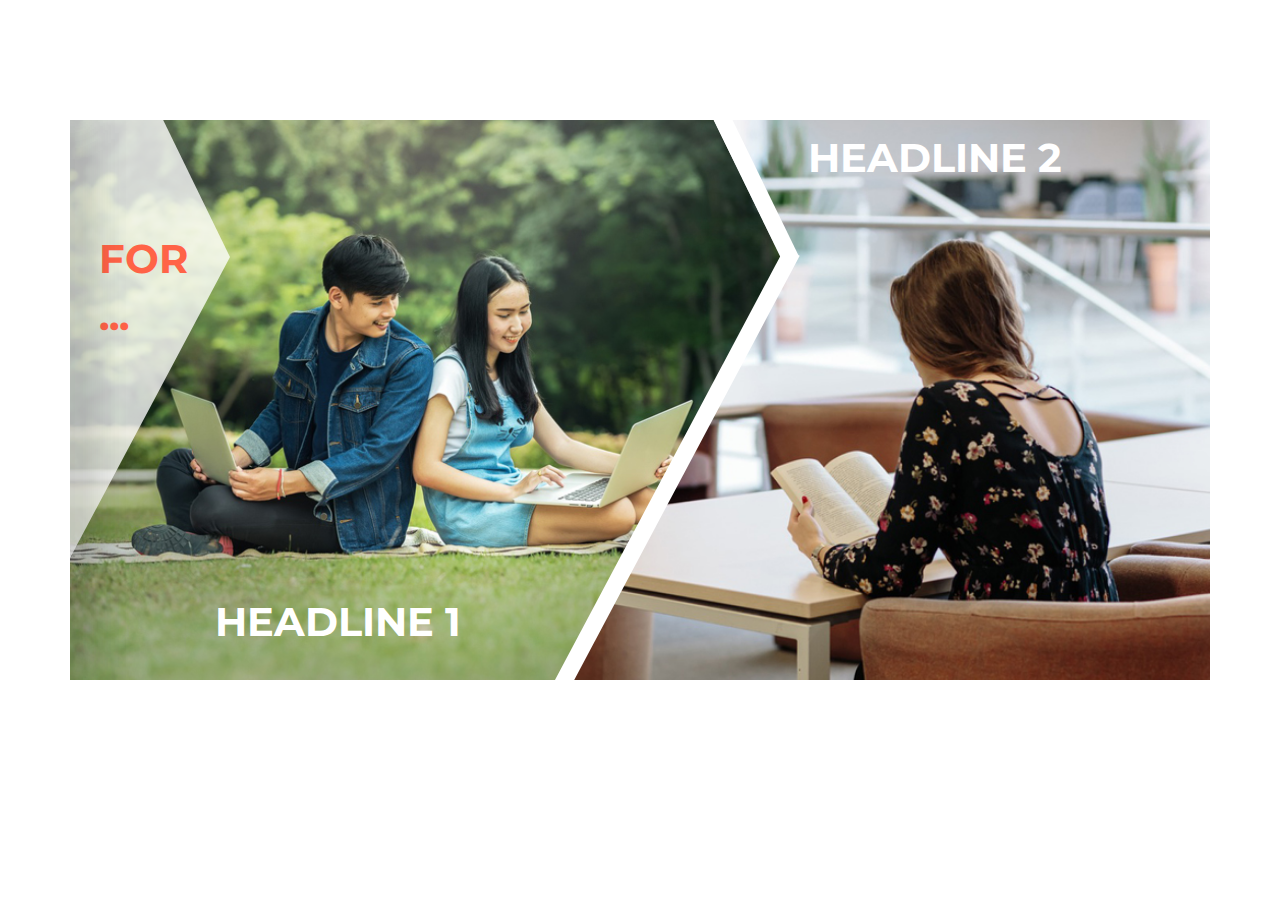
<file: index.html>
<!DOCTYPE HTML>
<html lang="de">
	<head>
		<meta charset="utf-8">
		<meta http-equiv="X-UA-Compatible" content="IE=edge">
    <meta content="width=device-width" name="viewport">
		<meta name="description" content="specific information from user"/>
		<title>Responsive Slider</title>
		<link rel="stylesheet" href="css/bootstrap.min.css">
		<link  type="text/css" href="css/style.css" rel="stylesheet">
		<link href="https://fonts.googleapis.com/css?family=Montserrat:400,700,800" rel="stylesheet">
	</head>
<body>
				<div id="bss-slider">
					<div class="container">
						<div id="bss-slider-main">
							<div class="bss-slider-wrapper">
								<div class="bss-slider-container">
									<ul>

										<li>
											<a class="active-image-left" style="background-image: url('images/ready_img01.jpg')">
												<span class="headlineText">Headline 1</span>
											</a>
											<a class="active-image-right" style="background-image: url('images/ready_img02.jpg')">
												<span class="headlineText-2">Headline 2</span>
											</a>
										</li>


										<li>
											<a class="active-image-left" style="background-image: url('images/ready_img03.jpg')">
												<span class="headlineText-3">Headline 3</span>
											</a>
											<a class="active-image-right" style="background-image: url('images/ready_img04.jpg')">
												<span class="headlineText-4">Headline 4</span>
											</a>
										</li>


										<li>
											<a class="active-image-left" style="background-image: url('images/ready_img05.jpg')">
												<span class="headlineText-5">Headline 5</span>
											</a>
											<a class="active-image-right" style="background-image: url('images/ready_img06.jpg')">
												<span class="headlineText-6">Headline 6</span>
											</a>
										</li>


										<li class="carousel-generic">
											<a class="active-image-right" style="background-image: url('images/ready_img07.jpg')">
												<span class="headlineText-7">Headline 7</span>
											</a>
										</li>

										<li>
											<a class="active-image-left" style="background-image: url('images/ready_img08.jpg')">
												<span class="headlineText-8">Headline 8</span>
											</a>
											<a class="active-image-right" style="background-image: url('images/ready_img09.jpg')">
												<span class="headlineText-9">Headline 9</span>
											</a>
										</li>

										 <li>
											<a class="active-image-left" style="background-image: url('images/ready_img10.jpg')">
												<span class="headlineText-10">Headline 10</span>
											</a>
											<a class="active-image-right" style="background-image: url('images/ready_img11.jpg')">
												<span class="headlineText-11">Headline 11</span>
											</a>
										</li>

										<li class="carousel-generic">
											<a class="active-image-right" style="background-image: url('images/ready_img12.jpg')">
												<span class="headlineText-12">Headline 12</span>
											</a>
										</li>

									</ul>

									<div class="shape-off top-triangle"></div>
									<div class="shape-off bottom-triangle"></div>
									<div class="arrow-triangle"></div>
									<span class="global-text">FOR<br>...</span>
									<div class="shadowLeft"></div>
									<div class="shadowTop"></div>
									<div class="shadowRight"></div>
									<div class="shadowBottom"></div>

								</div>
							</div>
						</div>
					</div>
				</div>

		<script src="js/jquery-3.1.1.min.js"></script>
		<script src="js/banner.js"></script>

	</body>
</html>
</file>
<file: css/style.css>
/*
Theme Name: Bootstrap Shape Slider
Author: Intechsoft
Author URI: http://arifkarim.de
Description: Bootstrap Shape Slider
Version: 1.0.0
License: GNU General Public License v2 or later
License URI: http://www.gnu.org/licenses/gpl-2.0.html

*/


body {
    font-size:14px;
    background-color: #fff;
    color:#000;
}


/*--------------------------------banner--------------------------------*/

#bss-slider-main {
    /*margin-bottom: 40px;*/
    margin-top: 120px;
    /*width: 1140px;*/
    /*height: 560px;*/
}
.bss-slider-wrapper {
    width: 100%;
    overflow: hidden;
    position: relative;

}
.bss-slider-container {
    width: 1140px;
    height: 560px;
    position: absolute;
    overflow: hidden;
    top: 0;
    left: 0;

}
#bss-slider-main ul {
    width: 100%;
    height: 100%;
}
#bss-slider-main ul li {
    width: 100%;
    height: 100%;
    position: absolute;
    top: 0;
    left: 0;
}
#bss-slider-main ul li.current {
    z-index: 2;
}
#bss-slider-main a {
    background-color: transparent;
    background-position: center center;
    -webkit-background-size: cover;
    background-size: cover;
    background-repeat: no-repeat;
}
#bss-slider-main a span {
    display: none;
    font-size: 40px;
    font-weight: 700;
    font-family: 'Montserrat', sans-serif;
    position: absolute;
    text-transform: uppercase;
}
#bss-slider-main a.no-image {
    background-image: none !important;
    position: absolute;
    right: 0;
    top: 0;
    height: 100%;
    width: 100%;
    z-index: 0;
}
#bss-slider-main .bss-slider-block-2{
    position: absolute;
    right: 0;
    top: 0;
    height: 100%;
    width: 60%;
}
#bss-slider-main .carousel-generic .bss-slider-block-2 {
    width: 100%;
}
#bss-slider-main .active-image-right {
    position: absolute;
    left: 0;
    top: 0;
    height: 100%;
    width: 100%;
}

#bss-slider-main .bss-slider-block-1{
    position: absolute;
    left: 0;
    top: 0;
    height: 100%;
    width: 50%;
    z-index: 1;
    cursor: pointer;
}
#bss-slider-main .slider-block-1 .bss-slider-block-1,
#bss-slider-main .slider-block-1.carousel-generic .bss-slider-block-2 {
    z-index: 4;
    /*display: none;*/
    opacity: 0;
}
#bss-slider-main .slider-block-2 .bss-slider-block-2 {
    z-index: 3;
    /*display: none;*/
    opacity: 0;
}
#bss-slider-main .bss-slider-block-1 div {
    width: 100%;
    height: 100%;
}
#bss-slider-main .bss-slider-block-1 div.bss-slider-deactive-block-1{
    -webkit-transform: rotate(28deg);
    -moz-transform: rotate(28deg);
    -ms-transform: rotate(28deg);
    -o-transform: rotate(28deg);
    transform: rotate(28deg);
    overflow: hidden;
    height: 815px;
    margin-left: -155px;
    margin-top: -175px;
    width: 135%;

}
#bss-slider-main .bss-slider-block-1 div.bss-slider-deactive-block-2 {
    -webkit-transform: rotate(-28deg);
    -moz-transform: rotate(-28deg);
    -ms-transform: rotate(-28deg);
    -o-transform: rotate(-28deg);
    transform: rotate(-28deg);
    width: 114%;
    height: 805px;

}
#bss-slider-main .bss-slider-block-1 div.bss-slider-deactive-block-3 {
    -webkit-transform: rotate(-26deg);
    -moz-transform: rotate(-26deg);
    -ms-transform: rotate(-26deg);
    -o-transform: rotate(-26deg);
    transform: rotate(-26deg);
    overflow: hidden;

}
#bss-slider-main .bss-slider-block-1 div.bss-slider-deactive-block-4 {
    -webkit-transform: rotate(26deg);
    -moz-transform: rotate(26deg);
    -ms-transform: rotate(26deg);
    -o-transform: rotate(26deg);
    transform: rotate(26deg);

}
#bss-slider-main .bss-slider-block-1 a.bss-slider-active-block,
#bss-slider-main .bss-slider-block-1 div.bss-slider-active-block {
    bottom: 0;
    /*cursor: pointer;*/
    cursor: default;
    height: 570px;
    margin: auto;
    position: absolute;
    right: 0;
    top: 55px;
    width: 730px;
    z-index: 4;
}
#bss-slider-main .active-image-right span,
#bss-slider-main .bss-slider-active-block span {
    display: block;
    color: #fff;
}



#bss-slider-main .top-triangle {
    background-color: #fff;
    height: 161px;
    left: 50%;
    margin-left: 107px;
    position: absolute;
    top: -14px;
    -webkit-transform: rotate(-26deg);
    -moz-transform: rotate(-26deg);
    -ms-transform: rotate(-26deg);
    -o-transform: rotate(-26deg);
    transform: rotate(-26deg);
    width: 17px;
    z-index: 6;
}

#bss-slider-main .bottom-triangle {
    background-color: #fff;
    bottom: -36px;
    height: 493px;
    left: 50%;
    margin-left: 28px;
    position: absolute;
    -webkit-transform: rotate(28deg);
    -moz-transform: rotate(28deg);
    -ms-transform: rotate(28deg);
    -o-transform: rotate(28deg);
    transform: rotate(28deg);
    width: 17px;
    z-index: 6;
}
#bss-slider-main .arrow-triangle {
    background-color: rgba(255,255,255,0.78);
    height: 281px;
    left: 0;
    margin-left: -156px;
    position: absolute;
    top: 46px;
    -webkit-transform: rotate(-26deg) skewY(-36deg);
    -moz-transform: rotate(-26deg) skewY(-36deg);
    -ms-transform: rotate(-26deg) skewY(-36deg);
    -o-transform: rotate(-26deg) skewY(-36deg);
    transform: rotate(-26deg) skewY(-36deg);
    width: 322px;
    z-index: 6;
}
#bss-slider-main .partTwoBottom {
    background-color: #fff;
    bottom: -14px;
    height: 493px;
    left: 0;
    margin-left: -63px;
    position: absolute;
    -webkit-transform: rotate(28deg);
    -moz-transform: rotate(28deg);
    -ms-transform: rotate(28deg);
    -o-transform: rotate(28deg);
    transform: rotate(28deg);
    width: 115px;
    z-index: 6;
}
#bss-slider-main .global-text {
    position: absolute;
    z-index: 6;
    top: 110px;
    left: 29px;
    font-size: 40px;
    font-weight: 700;
    color: tomato;
    font-family: 'Montserrat', sans-serif;
}
/*#bss-slider-main .dieHemb {
    position: absolute;
    z-index: 6;
    bottom: 36px;
    left: 149px;
    width: 295px;
    height: 30px;
}*/
/*#bss-slider-main .dieBemb {
    position: absolute;
    z-index: 6;
    top: 51px;
    right: 108px;
    width: 293px;
    height: 30px;
}*/
#bss-slider-main .global-text img {
  width: 100%;
  height: 100%;
}

#bss-slider-main .shadowLeft
#bss-slider-main .shadowRight,
#bss-slider-main .shadowTop,
#bss-slider-main .shadowBottom {
    box-shadow: 0 0 46px 2px #0f0f0f;
    position: absolute;
    z-index: 7;
}
#bss-slider-main .shadowLeft,
#bss-slider-main .shadowRight,
#bss-slider-main .shadowTop,
#bss-slider-main .shadowBottom{
    bottom: 0;
    top: 0;
    left: 0;
    width: 0;
}

/*
#bss-slider-main .shadowRight {
    bottom: 0;
    top: 0;
    right: 0;
    width: 0;
}
#bss-slider-main .shadowTop {
    top: 0;
    left: 0;
    right: 0;
    height: 0;
}
#bss-slider-main .shadowBottom {
    bottom: 0;
    left: 0;
    right: 0;
    height: 0;
}*/


/*-------------------------------- banner headline Text--------------------------------*/

.headlineText{
  bottom: 36px;
  left: 157px;
}

.headlineText-2{
  top: 9px;
  left: 282px;
}

.headlineText-3{
  top: 25px;
  left: 199px;
}
.headlineText-4{
  bottom: 7px;
  left: 100px
}
.headlineText-5{
  bottom: 37px;
  left: 56px;
}
.headlineText-6{
  bottom: 60px;
  left: 301px;
  text-indent: -120px;
}
.headlineText-7{
  bottom: 26px;
  right: 336px;
}

.headlineText-8{
  top: 53px;
  left: 229px;
}

.headlineText-9{
  bottom: 33px;
  left: 128px;
}

.headlineText-10{
  top: 16px;
  left: 218px;
}

.headlineText-11{
  bottom: 16px;
  left: 226px;
  text-indent: -69px;
}

.headlineText-12{
  bottom: 31px;
  right: 117px;
}


@media screen and (max-width:767px){
    #bss-slider-main {margin-bottom: 20px}

    /*#main {margin-bottom: 30px}*/

}


@media screen and (max-width:600px){
    /*#banner { margin: 0 -15px 47px; }*/
}

@media screen and (max-width:479px){
    /*#banner { margin: 0 -15px 25px; }*/


}
</file>
